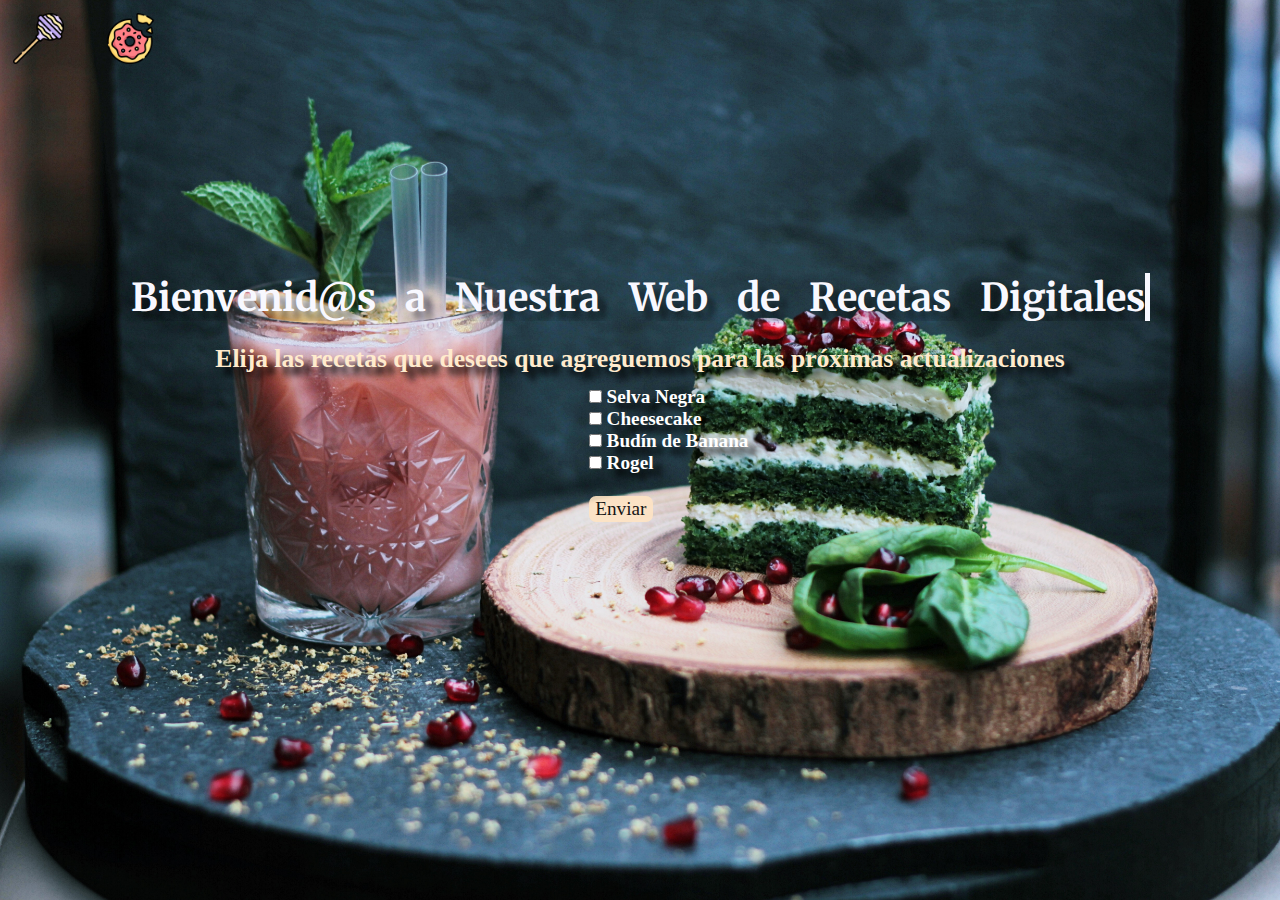
<file: src/index.html>
<!DOCTYPE html>
<html lang="en">
<head>

    <meta charset="UTF-8">
    <meta name="viewport" content="width=device-width, initial-scale=1.0">
    <title>Recetas Digitales</title>
    <link rel="stylesheet" href="sytleIndex.css">

</head>
<body>

    <header>
        <div class="flexContainerMenu">

            <span class="contenedorIcono">
                <a href="form.html"><img src="../icon/lollipop.png"></a>
                <span class="textoIcono">Aportar una Receta</span>
            </span>

            <span class="contenedorIcono">
                <a href="nosotros.html"><img src="../icon/donut.png"></a>
                <span class="textoIcono">Nosotros</span>
            </span>

        </div>
    </header>

    <main>

        <h1><a href="recetas.html" id="linkEnter" class="animacionLetras">Bienvenid@s a Nuestra Web de Recetas Digitales</a></h1>

        <h2>Elija las recetas que desees que agreguemos para las próximas actualizaciones</h2>
        <div>
            <form action="" method="post" class="opcionesRecetasNuevas">

                <input type="checkbox" name="recetaAActualizar" id="selvaNegra">
                <label for="selvaNegra">Selva Negra</label><br>

                <input type="checkbox" name="recetaAActualizar" id="cheesecake">
                <label for="cheesecake">Cheesecake</label><br>

                <input type="checkbox" name="recetaAActualizar" id="budinDeBanana">
                <label for="budinDeBanana">Budín de Banana</label><br>

                <input type="checkbox" name="recetaRogel" id="rogel">
                <label for="rogel">Rogel</label><br>

                <br>
                <input type="submit" value="Enviar"><br>
            </form>
        </div>

    </main>

    <footer></footer>
    
</body>
</html>
</file>
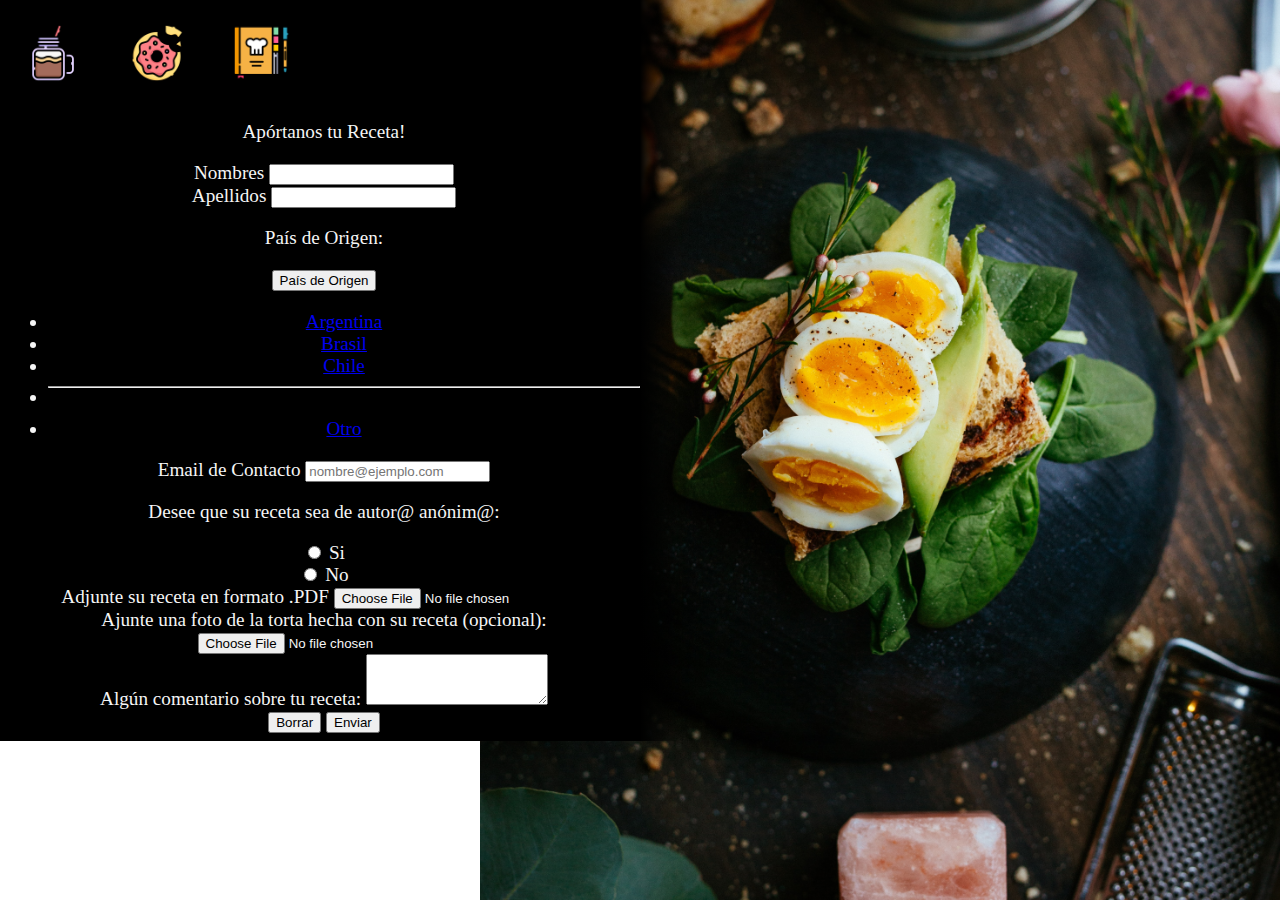
<file: src/form.html>
<!DOCTYPE html>
<html lang="en">

<head>
    <meta charset="UTF-8">
    <meta name="viewport" content="width=device-width, initial-scale=1.0">
    <title>Aportános tu Receta</title>
    <link href="https://cdn.jsdelivr.net/npm/bootstrap@5.3.2/dist/css/bootstrap.min.css" rel="stylesheet" integrity="sha384-T3c6CoIi6uLrA9TneNEoa7RxnatzjcDSCmG1MXxSR1GAsXEV/Dwwykc2MPK8M2HN" crossorigin="anonymous">
    <link rel="stylesheet" href="styleForm.css">
</head>

<body>

    <header>

        <div class="flexContainerMenu">

            <span class="contenedorIcono">
                <a href="index.html"><img src="../icon/hot-chocolate.png"></a>
                <span class="textoIcono">Volver</span>
            </span>

            <span class="contenedorIcono">
                <a href="nosotros.html"><img src="../icon/donut.png"></a>
                <span class="textoIcono">Nosotros</span>
            </span>

            <span class="contenedorIcono">
                <a href="recetas.html"><img src="../icon/recipe.png"></a>
                <span class="textoIcono">Recetas</span>
            </span>
            
        </div>

    </header>

    <main>

        <div class="contenedorForm">
            <form action="" method="post">

                <p class="fs-2">Apórtanos tu Receta!</p>

                <div class="input-group input-group-sm mb-3">
                    <span class="input-group-text" id="inputGroup-sizing-sm">Nombres</span>
                    <input type="text" class="form-control" aria-label="Sizing example input" aria-describedby="inputGroup-sizing-sm">
                  </div>

                <div class="input-group input-group-sm mb-3">
                    <span class="input-group-text" id="inputGroup-sizing-sm">Apellidos</span>
                    <input type="text" class="form-control" aria-label="Sizing example input" aria-describedby="inputGroup-sizing-sm">
                </div>

                <p>País de Origen: </p>
                <div class="input-group mb-3 centrar">
                    <button class="btn btn-outline-secondary dropdown-toggle" type="button" data-bs-toggle="dropdown" aria-expanded="false">País de Origen</button>
                    <ul class="dropdown-menu">
                      <li><a class="dropdown-item" href="#">Argentina</a></li>
                      <li><a class="dropdown-item" href="#">Brasil</a></li>
                      <li><a class="dropdown-item" href="#">Chile</a></li>
                      <li><hr class="dropdown-divider"></li>
                      <li><a class="dropdown-item" href="#">Otro</a></li>
                    </ul>
                  </div>


                <div class="mb-3">
                    <label for="exampleFormControlInput1" class="form-label">Email de Contacto</label>
                    <input type="email" class="form-control" id="exampleFormControlInput1" placeholder="nombre@ejemplo.com">
                  </div>

                <p>Desee que su receta sea de autor@ anónim@: </p>

                <div>
                    <input type="radio" name="privacidadAutor" id="mostrarAutor">
                    <label for="mostrarAutor">Si</label><br>

                    <input type="radio" name="privacidadAutor" id="noMostrarAutor">
                    <label for="noMostrarAutor">No</label><br>
                </div>

                <div class="mb-3">
                    <label for="formFileSm" class="form-label">Adjunte su receta en formato .PDF</label>
                    <input class="form-control form-control-sm" id="formFileSm" type="file">
                  </div>

                <div class="mb-3">
                    <label for="formFileSm" class="form-label">Ajunte una foto de la torta hecha con su receta (opcional): </label>
                    <input class="form-control form-control-sm" id="formFileSm" type="file">
                  </div>

                <div class="mb-3">
                    <label for="exampleFormControlTextarea1" class="form-label">Algún comentario sobre tu receta: </label>
                    <textarea class="form-control" id="exampleFormControlTextarea1" rows="3"></textarea>
                  </div>

                  <button type="button" class="btn btn-outline-light">Borrar</button>
                  <button type="button" class="btn btn-outline-light">Enviar</button>
            </form>

        </div>

    </main>

    <footer></footer>
    <script src="https://cdn.jsdelivr.net/npm/bootstrap@5.3.2/dist/js/bootstrap.bundle.min.js" integrity="sha384-C6RzsynM9kWDrMNeT87bh95OGNyZPhcTNXj1NW7RuBCsyN/o0jlpcV8Qyq46cDfL" crossorigin="anonymous"></script>
</body>
</html>
</file>
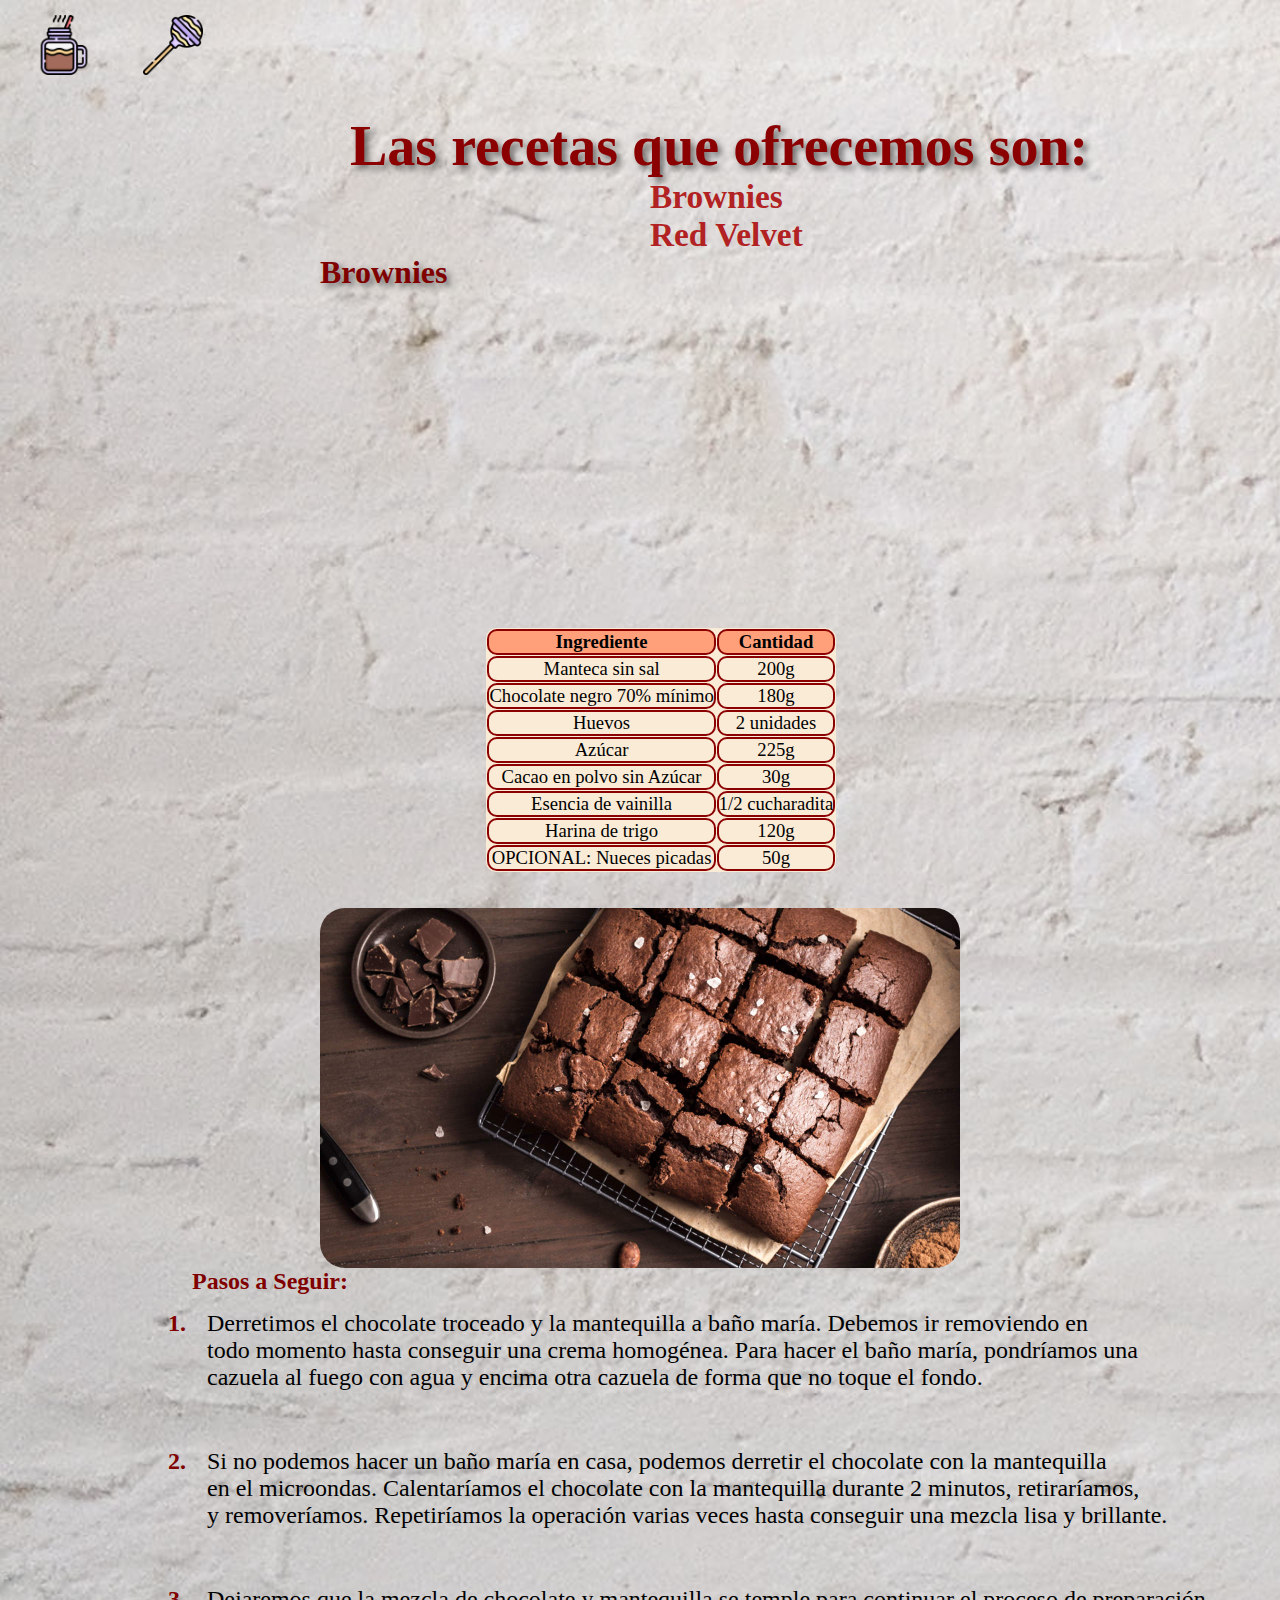
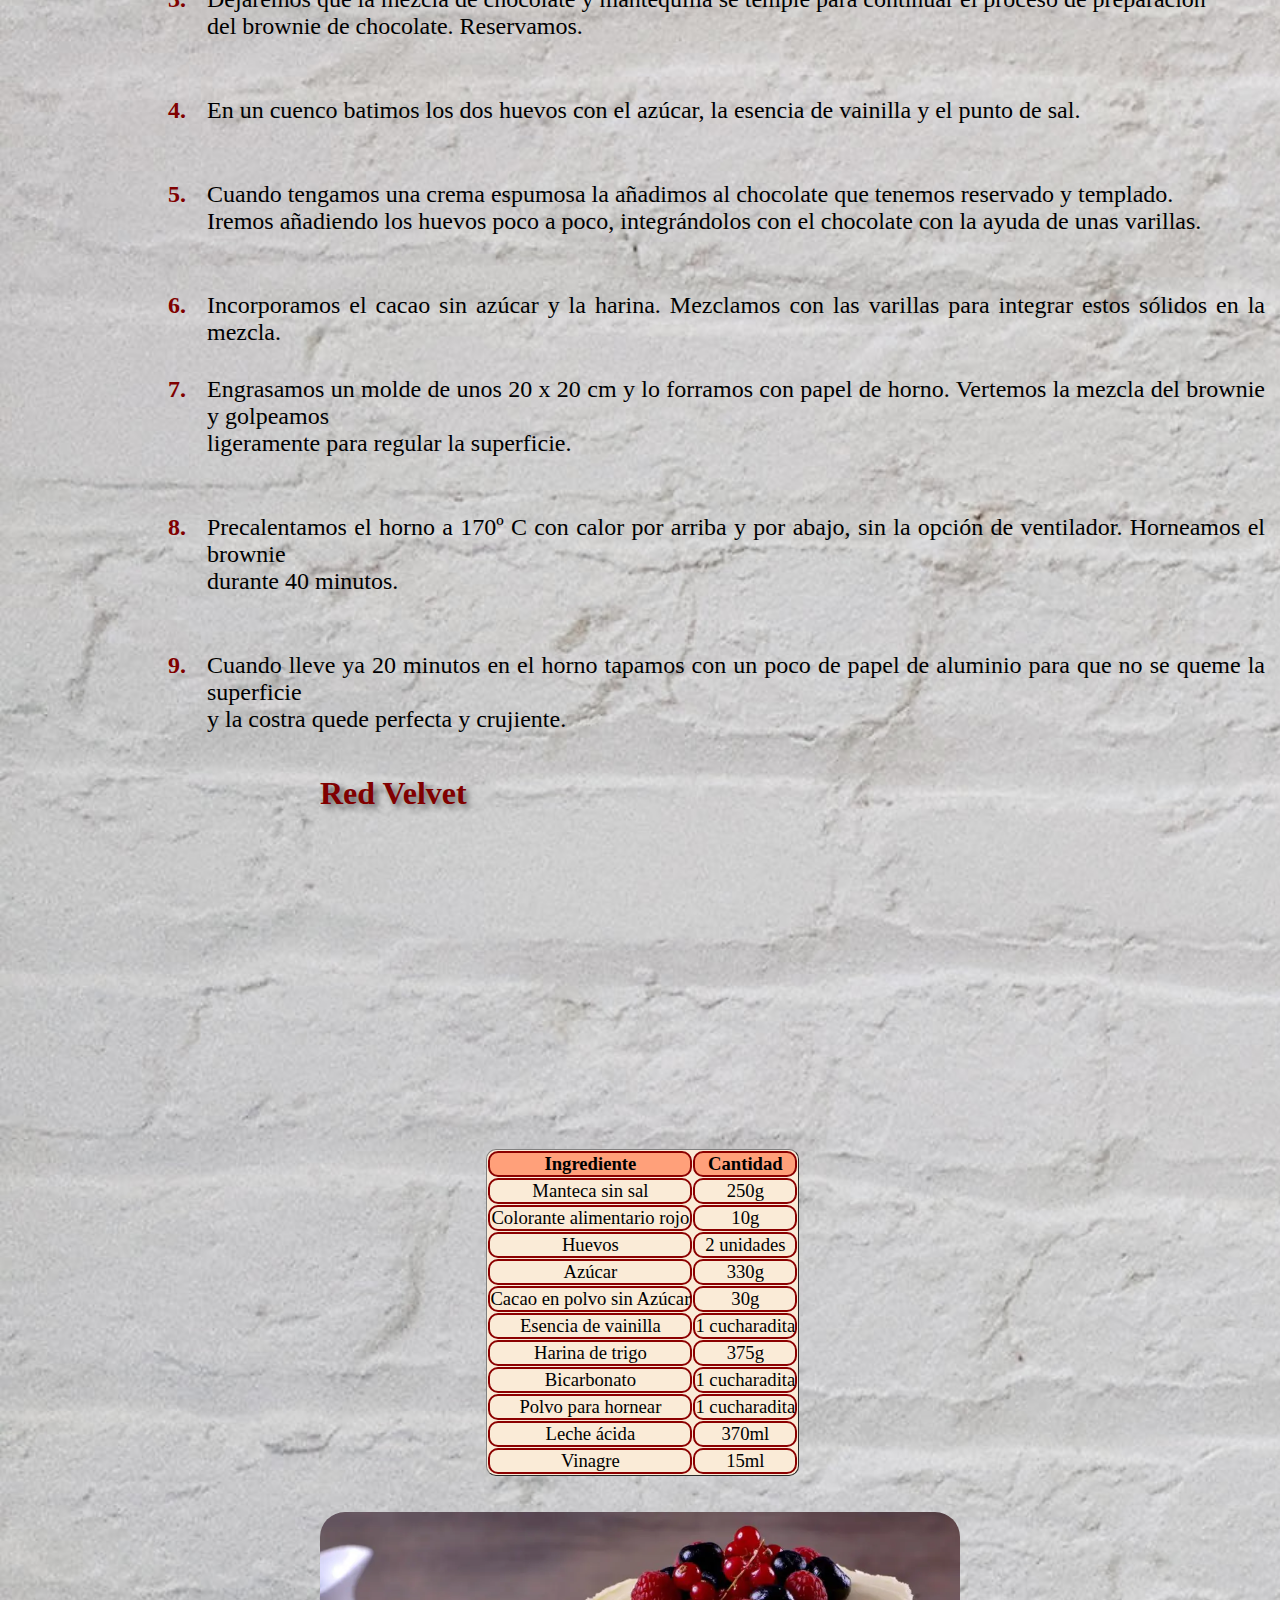
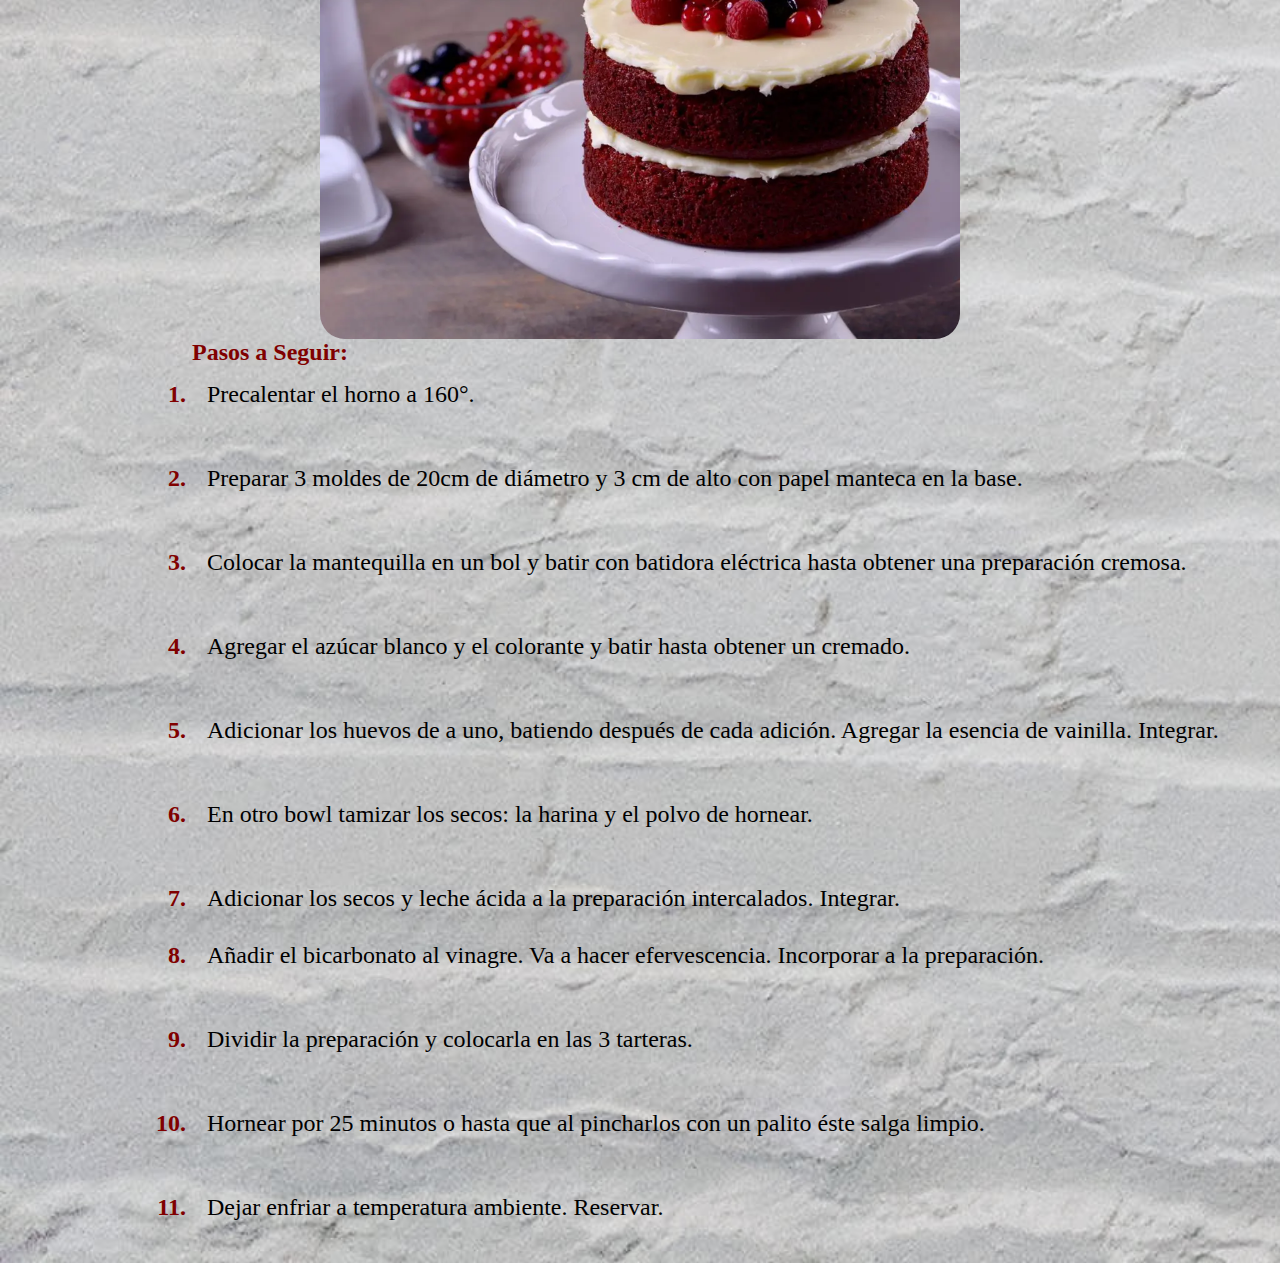
<file: src/recetas.html>
<!DOCTYPE html>
<html lang="en">
<head>
    <meta charset="UTF-8">
    <meta name="viewport" content="width=device-width, initial-scale=1.0">
    <title>Recetas Digitales</title>
    <link rel="stylesheet" href="styleRecetas.css">
</head>
<body>
    <header>
        
        <span class="contenedorIcono">
            <a href="index.html"><img src="../icon/hot-chocolate.png"></a>
            <span class="textoIcono">Volver</span>
        </span>

        <span class="contenedorIcono">
            <a href="form.html"><img src="../icon/lollipop.png"></a>
            <span class="textoIcono">Aportar una Receta</span>
        </span>

    </header> 
    <main>

        <div class="contenedorListaRecetas">
            <h2>Las recetas que ofrecemos son: </h2>
            <ul>
                <li><a href="#brownies">Brownies</a></li>
                <li><a href="#redVelvet">Red Velvet</a></li>
            </ul>
        </div>
        

        <h3 id="brownies">Brownies</h3>

        <iframe width="560" height="315" src="https://www.youtube.com/embed/Z1OLG7F3HD4" title="YouTube video player" frameborder="0" allow="accelerometer; autoplay; clipboard-write; encrypted-media; gyroscope; picture-in-picture; web-share" allowfullscreen></iframe>

        <br><br>

            <table cellpadding="5px" cellspacing="1px">
                <tr>
                    <th>Ingrediente</th>
                    <th>Cantidad</th>
                </tr>

                <tr>
                    <td>Manteca sin sal</td>
                    <td>200g</td>
                </tr>

                <tr>
                    <td>Chocolate negro 70% mínimo</td>
                    <td>180g</td>
                </tr>

                <tr>
                    <td>Huevos</td>
                    <td>2 unidades</td>
                </tr>

                <tr>
                    <td>Azúcar</td>
                    <td>225g</td>
                </tr>

                <tr>
                    <td>Cacao en polvo sin Azúcar</td>
                    <td>30g</td>
                </tr>

                <tr>
                    <td>Esencia de vainilla</td>
                    <td>1/2 cucharadita</td>
                </tr>

                <tr>
                    <td>Harina de trigo</td>
                    <td>120g</td>
                </tr>

                <tr>
                    <td>OPCIONAL: Nueces picadas</td>
                    <td>50g</td>
                </tr>

            </table>

            <br><br>

            <a href="https://www.paulinacocina.net/brownie-de-chocolate-con-nueces/13489">
                <img src="../img/brownie.jpg" alt="Imagen de Brownies" style="width: 50%;">
            </a>

            <h4>Pasos a Seguir: </h4>

            <ol>
                <li>
                    Derretimos el chocolate troceado y la mantequilla a baño maría. Debemos ir removiendo en <br>
                    todo momento hasta conseguir una crema homogénea. Para hacer el baño maría, pondríamos una <br>
                    cazuela al fuego con agua y encima otra cazuela de forma que no toque el fondo.
                </li><br>

                <li>
                    Si no podemos hacer un baño maría en casa, podemos derretir el chocolate con la mantequilla <br>
                    en el microondas. Calentaríamos el chocolate con la mantequilla durante 2 minutos, retiraríamos, <br>
                    y removeríamos. Repetiríamos la operación varias veces hasta conseguir una mezcla lisa y brillante.
                </li><br>

                <li>
                    Dejaremos que la mezcla de chocolate y mantequilla se temple para continuar el proceso de preparación <br>
                    del brownie de chocolate. Reservamos.
                </li><br>

                <li>
                    En un cuenco batimos los dos huevos con el azúcar, la esencia de vainilla y el punto de sal.
                </li><br>

                <li>
                    Cuando tengamos una crema espumosa la añadimos al chocolate que tenemos reservado y templado. <br>
                    Iremos añadiendo los huevos poco a poco, integrándolos con el chocolate con la ayuda de unas varillas.
                </li><br>

                <li>
                    Incorporamos el cacao sin azúcar y la harina. Mezclamos con las varillas para integrar estos sólidos en la mezcla. <br>
                </li>

                <li>
                    Engrasamos un molde de unos 20 x 20 cm y lo forramos con papel de horno. Vertemos la mezcla del brownie y golpeamos <br>
                    ligeramente para regular la superficie.
                </li><br>

                <li>
                    Precalentamos el horno a 170º C con calor por arriba y por abajo, sin la opción de ventilador. Horneamos el brownie <br>
                    durante 40 minutos.
                </li><br>

                <li>
                    Cuando lleve ya 20 minutos en el horno tapamos con un poco de papel de aluminio para que no se queme la superficie <br>
                    y la costra quede perfecta y crujiente.
                </li><br>

            </ol>


            <h3 id="redVelvet">Red Velvet</h3>

            <iframe width="560" height="315" src="https://www.youtube.com/embed/kaxzIXS51lc" title="YouTube video player" frameborder="0" allow="accelerometer; autoplay; clipboard-write; encrypted-media; gyroscope; picture-in-picture; web-share" allowfullscreen></iframe>
    
            <br><br>
    
            <table border="1px solid" bgcolor="pink" cellpadding="5px" cellspacing="1px" rowspan="">
                <thead>
                    <tr>
                        <th>Ingrediente</th>
                        <th>Cantidad</th>
                    </tr>
    
    
                </thead>
    
                <tbody>
                    <tr>
                        <td>Manteca sin sal</td>
                        <td>250g</td>
                    </tr>
    
                    <tr>
                        <td>Colorante alimentario rojo</td>
                        <td>10g</td>
                    </tr>
    
                    <tr>
                        <td>Huevos</td>
                        <td>2 unidades</td>
                    </tr>
    
                    <tr>
                        <td>Azúcar</td>
                        <td>330g</td>
                    </tr>
    
                    <tr>
                        <td>Cacao en polvo sin Azúcar</td>
                        <td>30g</td>
                    </tr>
    
                    <tr>
                        <td>Esencia de vainilla</td>
                        <td>1 cucharadita</td>
                    </tr>
    
                    <tr>
                        <td>Harina de trigo</td>
                        <td>375g</td>
                    </tr>
    
                    <tr>
                        <td>Bicarbonato</td>
                        <td>1 cucharadita</td>
                    </tr>
    
                    <tr>
                        <td>Polvo para hornear</td>
                        <td>1 cucharadita</td>
                    </tr>
    
                    <tr>
                        <td>Leche ácida</td>
                        <td>370ml</td>
                    </tr>
    
                    <tr>
                        <td>Vinagre</td>
                        <td>15ml</td>
                    </tr>
                </tbody>
    
                <tfoot></tfoot>
    
            </table>
    
            <br><br>
    
            <a href="https://www.paulinacocina.net/tarta-red-velvet-original/29492">
                <img src="../img/redVelvet.webp" alt="Imagen Red Velvet" style="width: 50%;">
            </a>
    
            <h4>Pasos a Seguir: </h4>
    
            <ol>
                <li>
                    Precalentar el horno a 160°. <br>
                </li><br>
    
                <li>
                    Preparar 3 moldes de 20cm de diámetro y 3 cm de alto con papel manteca en la base. 
                </li><br>
    
                <li>
                    Colocar la mantequilla en un bol y batir con batidora eléctrica hasta obtener una preparación cremosa. 
                </li><br>
    
                <li>
                    Agregar el azúcar blanco y el colorante y batir hasta obtener un cremado. 
                </li><br>
    
                <li>
                    Adicionar los huevos de a uno, batiendo después de cada adición. Agregar la esencia de vainilla. Integrar. 
                </li><br>
    
                <li>
                    En otro bowl tamizar los secos: la harina y el polvo de hornear. 
                </li><br>
    
                <li>
                    Adicionar los secos y leche ácida a la preparación intercalados. Integrar. 
                </li>
    
                <li>
                    Añadir el bicarbonato al vinagre. Va a hacer efervescencia. Incorporar a la preparación. 
                </li><br>
    
                <li>
                    Dividir la preparación y colocarla en las 3 tarteras. 
                </li><br>
    
                <li>
                    Hornear por 25 minutos o hasta que al pincharlos con un palito éste salga limpio. 
                </li><br>
    
                <li>
                    Dejar enfriar a temperatura ambiente. Reservar.
                </li><br>
    
            </ol>
    </main>
    <footer></footer>
</body>
</html>
</file>
<file: src/sytleIndex.css>
@import url('https://fonts.googleapis.com/css2?family=Merriweather:ital,wght@0,300;1,400&display=swap');

:root {
    --colorTitulo: ghostwhite; 
    --colorTituloHover: blanchedalmond;
    --colorTextoIcono: antiquewhite;
    --colorSubtitulo: blanchedalmond;
    --colorForm: white; 
    --colorButton: bisque;

    --fontTitulo: 'Merriweather', serif;
}


* {
    margin: 0; 
    padding: 0; 
}

h1 {
    font-family: var(--fontTitulo);
    color: var(--colorTitulo);
    padding-top: 15%;
    text-align: center;
    word-spacing: 20px;
    font-size: 3vw;
    text-shadow: 8px 8px 6px rgba(0, 0, 0, 0.5);

}

.animacionLetras {
    display: inline-block; 
    white-space: nowrap;
    overflow: hidden;
    color: var(--colorTitulo);
    border-right: 0.15em solid ;
    animation: typing 5s steps(40, end), blink-caret 0.9s step-end backwards;
}

@keyframes typing {
    from {
      width: 0;
    }
    to {
      width: 80%;
    }
}
  
@keyframes blink-caret {
    from, to{
        border-color: transparent;
    }
    50% {
        border-color: var(--colorTitulo);
    }
}

html {
    background-image: url(../img/dessert.jpg);
    height: 100vh;
    overflow: hidden;
    background-repeat: no-repeat;
    background-size: cover;
}

.flexContainerMenu {
    display: flex;
    flex-direction: row;
    flex-wrap: nowrap;
    justify-content: flex-start;
}

#linkEnter {
    text-decoration: none; 
    color: var(--colorTitulo);

}

#linkEnter:hover {
    color: var(--colorTituloHover);
    text-shadow: 8px 8px 6px rgba(0, 0, 0, 1.0);
}

.contenedorIcono {
    margin: 1vw; 
    position: relative;
    display: inline-block;
}

span img {
    width: 4vw;
    height: auto;
    margin-right: 15px; 
}

.textoIcono {
    position: absolute;
    font-weight: bold;
    font-size: 1.2vw;
    bottom: -40px; 
    left: 45%;
    transform: translateX(-50%);
    color: var(--colorTextoIcono); 
    opacity: 0; 
    transition: opacity 0.3s; 
  }

.contenedorIcono:hover .textoIcono {
    opacity: 1; 
}

h2 {
    color: var(--colorSubtitulo);
    font-size: 2vw;
    font-weight: bold;
    text-align: center;
    text-shadow: 8px 8px 6px rgba(0, 0, 0, 1.0);
    margin: 1vw;
}

form {
    margin-left: 46%;
    font-size: 1.5vw;
    font-weight: bold;
    color: var(--colorForm);
    text-shadow: 8px 8px 6px rgba(0, 0, 0, 1.0);
    
}

input[type="submit"] {
    width: 5vw;
    height: 2vw;
    font-size: 1.5vw;
    font-family: 'Times New Roman', Times, serif;
    border-radius: 7px;
    opacity: 0.9; 
    border: none;
    background-color: var(--colorButton);
}
</file>
<file: src/styleForm.css>
body {
    background-image: linear-gradient(to right, black 50%, transparent 53%), url('../img/food.jpg');
    background-position: left center, right center;
    background-repeat: no-repeat, no-repeat;
    background-size: auto, 800px auto;
}


header {
    position: relative;
}

.flexContainerMenu {
    display: flex; 
    flex-direction: row;
    align-items: flex-start;
}

.contenedorForm {
    width: 50%;
    height: 100%;
    display: flex;
    justify-content: center;
    align-items: center;
}

form {
    color: whitesmoke;
    font-size: 1.2em;
    text-align: center;
}

input:focus {
    background-color: bisque;
}

.contenedorIcono {
    margin: 1em; 
    position: relative;
    display: inline-block;
}

span img {
    width: 3.6em;
    height: auto;
    margin-right: 15px; 
}

.textoIcono {
    position: absolute;
    font-weight: bold;
    font-size: 1.2vw;
    bottom: -1.2vw; 
    left: 45%;
    transform: translateX(-50%);
    color: antiquewhite; 
    opacity: 0; 
    transition: opacity 0.3s; 
  }

.contenedorIcono:hover .textoIcono {
    opacity: 1; 
}


@media screen and (max-width: 768px) {
    body {
        background-image: linear-gradient(black, black);
        align-items: center;
    }
}

.centrar {
    justify-content: center;
}
</file>
<file: src/styleRecetas.css>
* {
    margin: 0; 
    padding: 0; 
}

:root {
    --colorSubtitulo: darkred;
    --colorhover: maroon; 
    --colorLink: firebrick; 
    --colorTexto: black;
    
    --colorFondoTable: antiquewhite; 
}

body {
    background-image: url(../img/background.jpg);
    background-repeat: no-repeat;
    background-size: cover;
}


.contenedorIcono {
    margin: 15px; 
    position: sticky;
    display: inline-block;
}


.contenedorListaRecetas h2 {
    color: var(--colorSubtitulo);
    font-size: 42pt;
    font-family: Cambria, Cochin, Georgia, Times, 'Times New Roman', serif;
    padding-left: 350px;
    padding-top: 20px;
    text-shadow: 4px 4px 6px rgba(0, 0, 0, 0.5);

}

.contenedorListaRecetas {
    position: center;
}

.contenedorListaRecetas ul {
    font-size: 25pt;
    font-weight: bold;
    align-items: center;
    margin-left: 650px;
    list-style-type: none;

}

.contenedorListaRecetas ul li a{
    color: var(--colorLink);
    text-decoration: none;
    text-align: center;
}

.contenedorListaRecetas ul li a:hover {
    color: var(--colorhover);
}

span img {
    width: 60px;
    height: auto;
    margin-right: 15px; 
    position: relative;
    border-radius: 0%;
}

.textoIcono {
    position: absolute;
    font-weight: bold;
    font-size: 1.2vw;
    bottom: -1.4vw; 
    left: 60%;
    transform: translateX(-50%);
    color: var(--colorLink); 
    opacity: 0; 
    transition: opacity 0.3s; 
  }

.contenedorIcono:hover .textoIcono {
    opacity: 1; 
}

h3 {
    font-size: xx-large;
    color: var(--colorhover);
    margin-left: 25%;
    text-shadow: 4px 4px 6px rgba(0, 0, 0, 0.5);
}

iframe {
    align-self: center;
    margin-left: 30%;
}

table {
    border-radius: 10px;
    text-align: center;
    border-collapse: separate;
    background-color: var(--colorFondoTable);
    margin-left: 38%;
    font-size: 14pt;
}

th {
    background-color: lightsalmon;
    border: 2px solid;
    border-color: var(--colorSubtitulo);
    border-radius: 10px;
    font-weight: 900;
}

td {
    border: 2px solid;
    border-radius: 10px;
    border-color: var(--colorSubtitulo);
}

img {
    margin-left: 25%;
    display: flex;
    border-radius: 25px;
}

ol {
    font-size: 18pt;
    font-family: 'Times New Roman', Times, serif;
    margin-left: 15%;
    color: var(--colorTexto);
    font-weight: 70;
}

ol li {
    padding: 15px;
    text-align: justify;
}

h4 {
    margin-left: 15%;
    font-size: x-large;
    font-family: Cambria, Cochin, Georgia, Times, 'Times New Roman', serif;
    color: var(--colorhover); 
}


ol li::marker {
    color: var(--colorhover);
    font-weight: bold;
}
</file>
